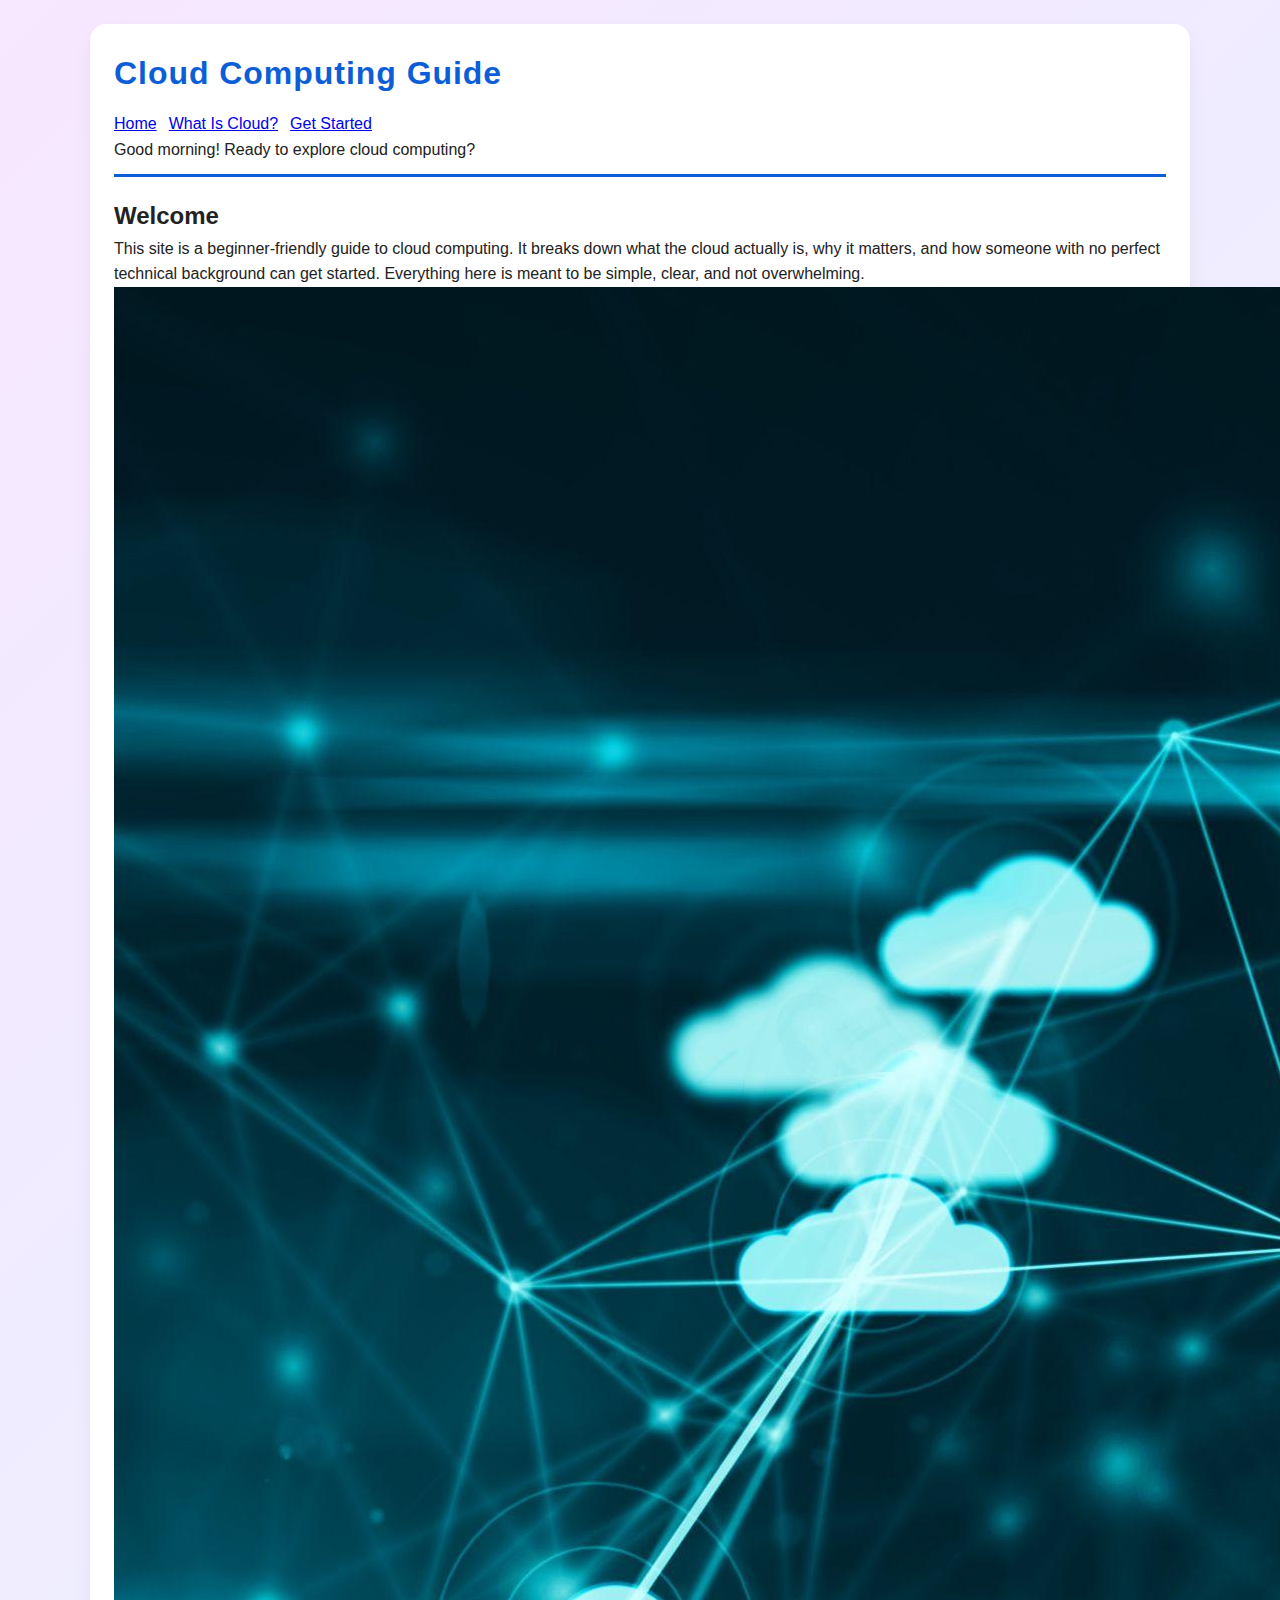
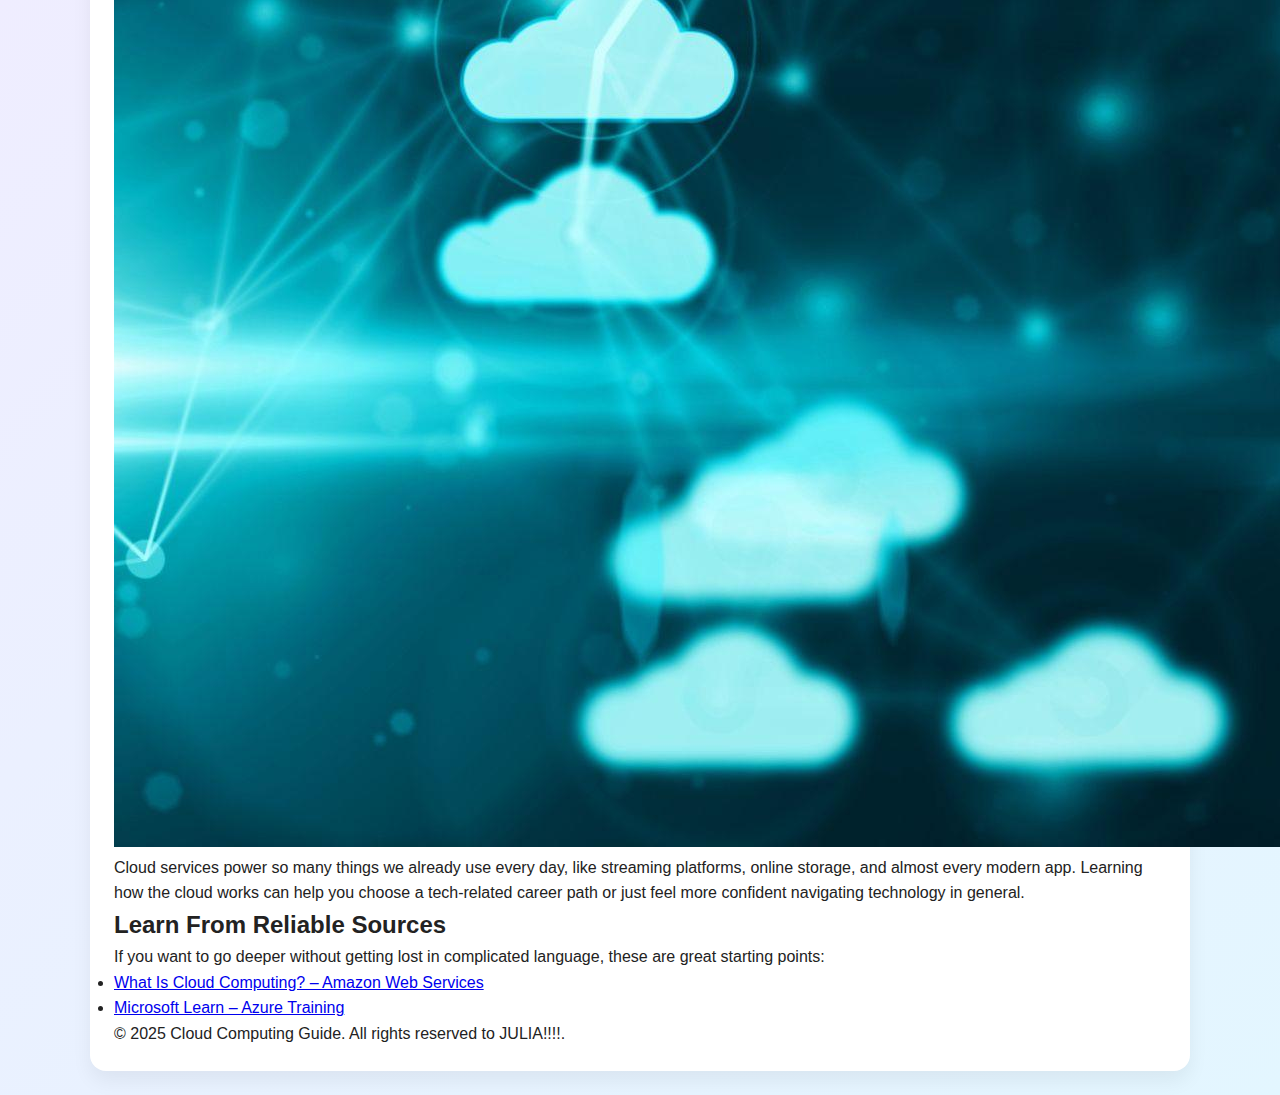
<file: htls/index.html>
<!DOCTYPE html>
<html lang="en">
<head>
    <meta charset="utf-8">
    <title>Cloud Computing Guide – Home</title>
    <meta name="viewport" content="width=device-width, initial-scale=1">
    <meta name="description" content="Introductory guide to cloud computing and how to get started in a cloud career.">
    <link rel="stylesheet" href="css/styles.css">
    <script src="js/script.js" defer></script>
</head>
<body>
<div class="wrapper">
    <header>
        <h1>Cloud Computing Guide</h1>
        <nav aria-label="Main navigation">
            <ul>
                <li><a href="index.html">Home</a></li>
                <li><a href="learn.html">What Is Cloud?</a></li>
                <li><a href="get-started.html">Get Started</a></li>
            </ul>
        </nav>
        <p id="greeting" aria-live="polite"></p>
    </header>

    <main>
        <h2>Welcome</h2>
        <p>
            This site is a beginner-friendly guide to cloud computing. It breaks down what the cloud actually is,
            why it matters, and how someone with no perfect technical background can get started. Everything here
            is meant to be simple, clear, and not overwhelming.
        </p>

        <img 
            src="images/ccphotos.jpg" 
            alt="Smartphone with a cloud icon surrounded by connected digital services"
            class="responsive">

        <p>
            Cloud services power so many things we already use every day, like streaming platforms, online storage,
            and almost every modern app. Learning how the cloud works can help you choose a tech-related career path
            or just feel more confident navigating technology in general.
        </p>

        <h2>Learn From Reliable Sources</h2>
        <p>
            If you want to go deeper without getting lost in complicated language, these are great starting points:
        </p>
        <ul>
            <li>
                <a href="https://aws.amazon.com/what-is-cloud-computing/" target="_blank" rel="noopener">
                    What Is Cloud Computing? – Amazon Web Services
                </a>
            </li>
            <li>
                <a href="https://learn.microsoft.com/en-us/training/browse/?products=azure" target="_blank" rel="noopener">
                    Microsoft Learn – Azure Training
                </a>
            </li>
        </ul>
    </main>

    <footer>
        <p>&copy; 2025 Cloud Computing Guide. All rights reserved to JULIA!!!!.</p>
    </footer>
</div>
</body>
</html>
</file>
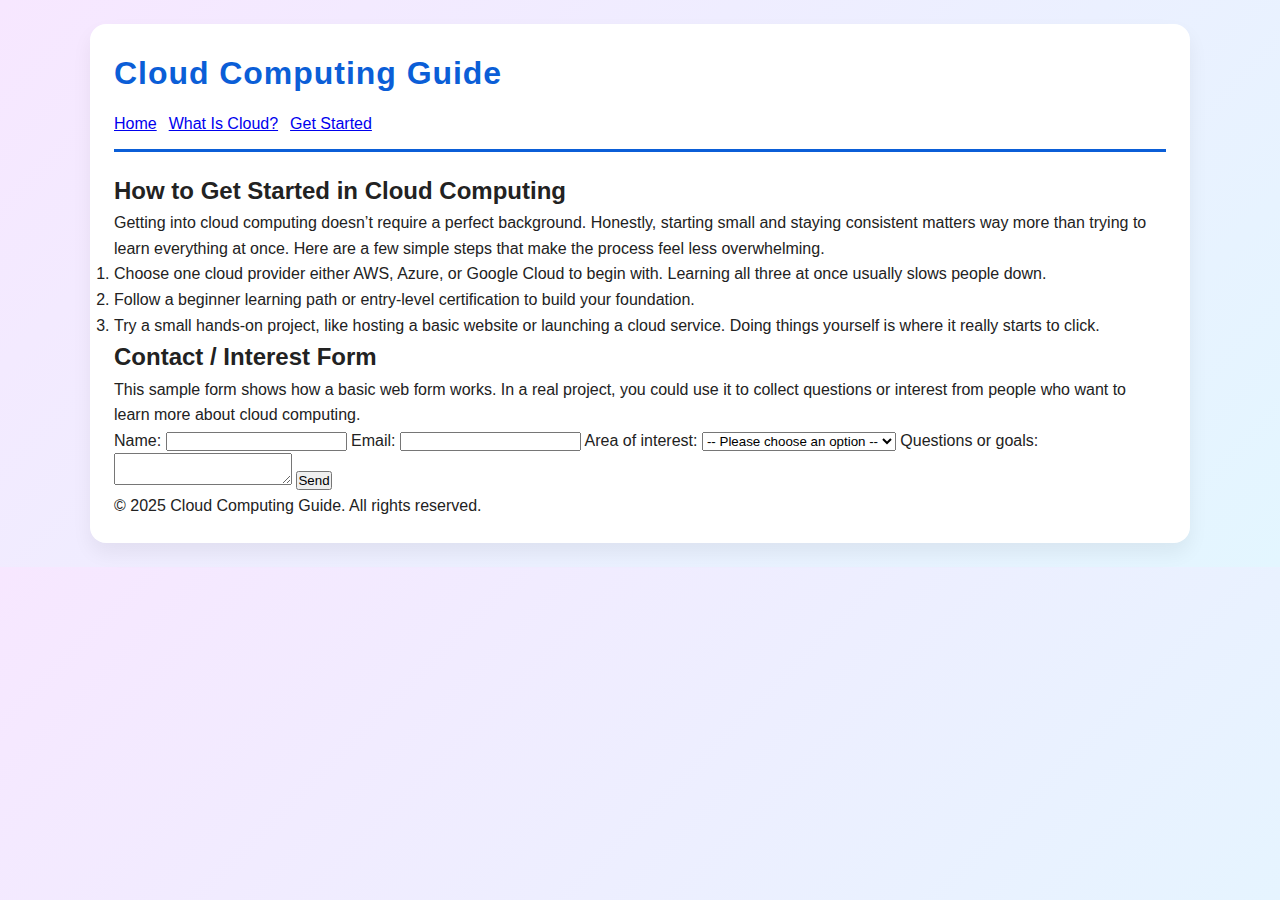
<file: htls/get-started.html>
<!DOCTYPE html>
<html lang="en">
<head>
    <meta charset="utf-8">
    <title>Cloud Computing Guide – Get Started</title>
    <meta name="viewport" content="width=device-width, initial-scale=1">
    <meta name="description" content="Steps and resources for getting started in cloud computing.">
    <link rel="stylesheet" href="css/styles.css">
    <script src="js/script.js" defer></script>
</head>
<body>
<div class="wrapper">
    <header>
        <h1>Cloud Computing Guide</h1>
        <nav aria-label="Main navigation">
            <ul>
                <li><a href="index.html">Home</a></li>
                <li><a href="learn.html">What Is Cloud?</a></li>
                <li><a href="get-started.html">Get Started</a></li>
            </ul>
        </nav>
    </header>

    <main>
        <h2>How to Get Started in Cloud Computing</h2>
        <p>
            Getting into cloud computing doesn’t require a perfect background. Honestly, starting small
            and staying consistent matters way more than trying to learn everything at once. Here are a few
            simple steps that make the process feel less overwhelming.
        </p>

        <ol>
            <li>
              Choose one cloud provider either AWS, Azure, or Google Cloud to begin with.
                Learning all three at once usually slows people down.
          </li>
            <li>
                Follow a beginner learning path or entry-level certification to build your foundation.
            </li>
            <li>
                Try a small hands-on project, like hosting a basic website or launching a cloud service.
                Doing things yourself is where it really starts to click.
            </li>
        </ol>

        <h2>Contact / Interest Form</h2>
        <p>
            This sample form shows how a basic web form works. In a real project, you could use it to collect
            questions or interest from people who want to learn more about cloud computing.
        </p>

        <form onsubmit="return validateContactForm();" aria-label="Contact form for cloud learning interest">
            <label for="name">Name:</label>
            <input type="text" id="name" name="name">

            <label for="email">Email:</label>
            <input type="email" id="email" name="email">

            <label for="interest">Area of interest:</label>
            <select id="interest" name="interest">
                <option value="">-- Please choose an option --</option>
                <option value="developer">Cloud Developer</option>
                <option value="admin">Cloud Administrator</option>
                <option value="data">Data &amp; Analytics</option>
            </select>

            <label for="message">Questions or goals:</label>
            <textarea id="message" name="message"></textarea>

            <input type="submit" value="Send">
        </form>
    </main>

    <footer>
      <p>&copy; 2025 Cloud Computing Guide. All rights reserved.</p>
    </footer>
</div>
</body>
</html>
</file>
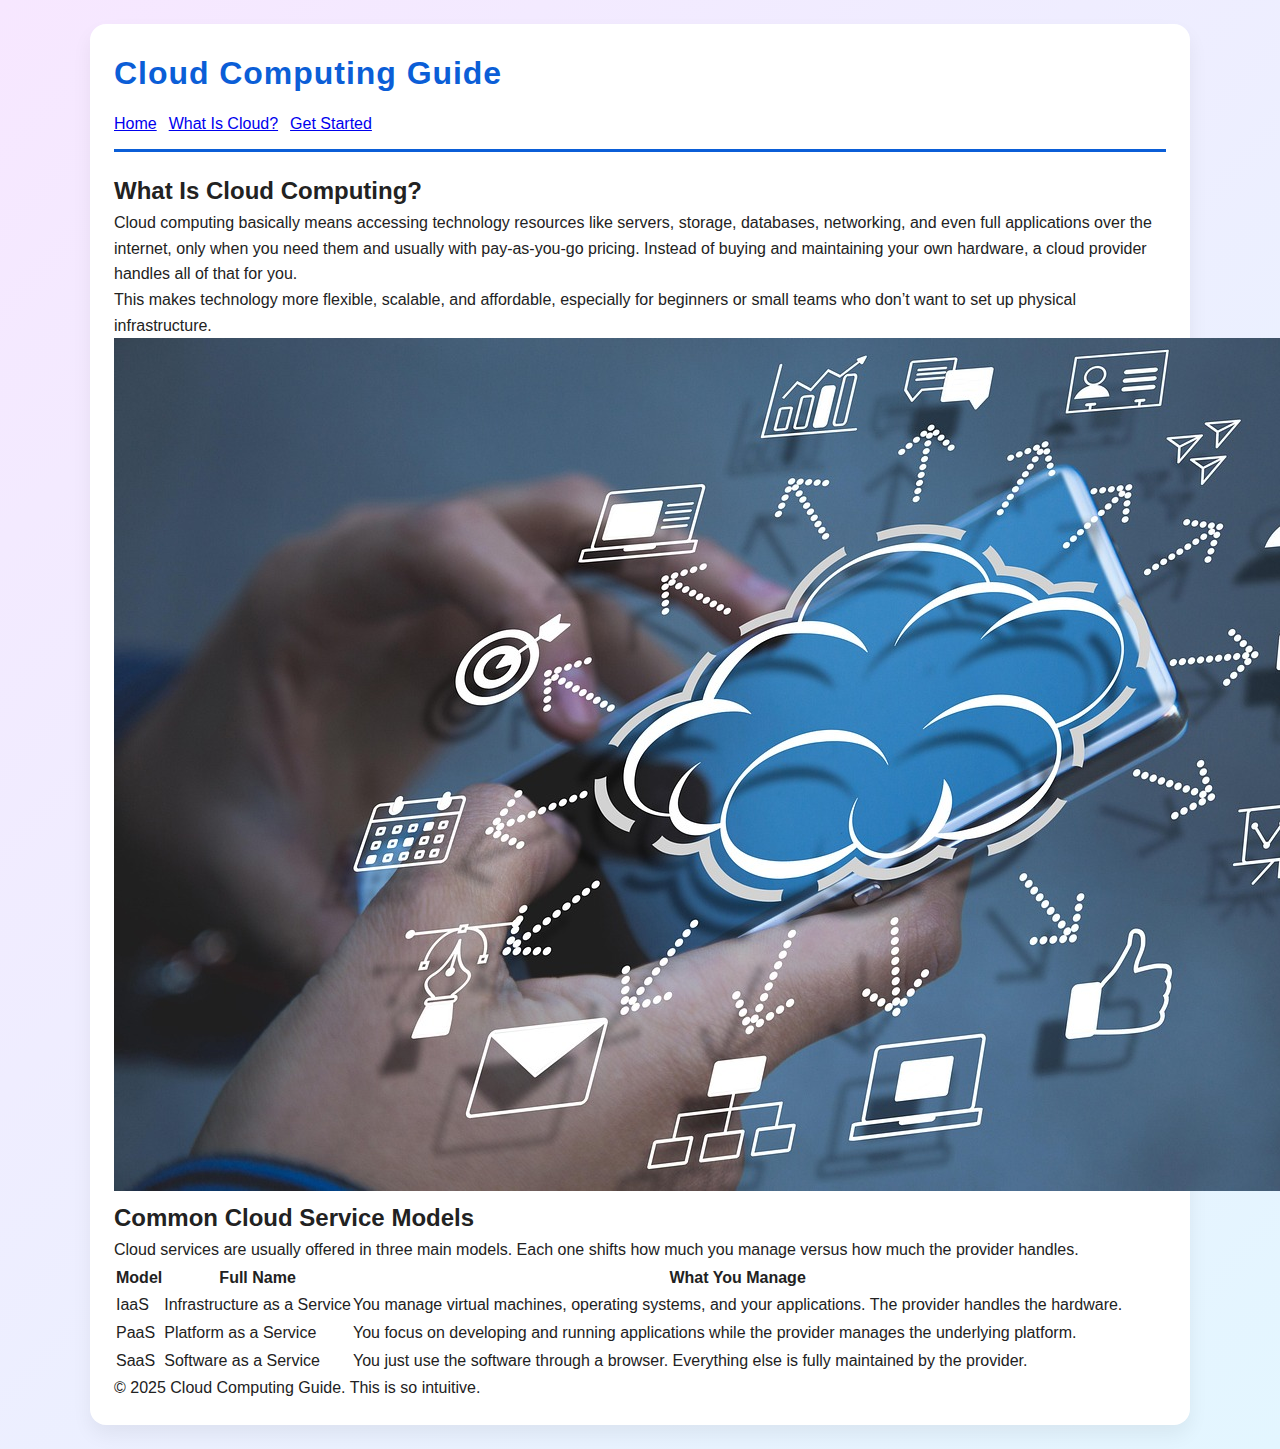
<file: htls/learn.html>
<!DOCTYPE html>
<html lang="en">
<head>
    <meta charset="utf-8">
    <title>Cloud Computing Guide – What Is Cloud?</title>
    <meta name="viewport" content="width=device-width, initial-scale=1">
    <meta name="description" content="Explanation of basic cloud computing concepts and service models.">
    <link rel="stylesheet" href="css/styles.css">
</head>
<body>
<div class="wrapper">
    <header>
        <h1>Cloud Computing Guide</h1>
        <nav aria-label="Main navigation">
            <ul>
                <li><a href="index.html">Home</a></li>
                <li><a href="learn.html">What Is Cloud?</a></li>
                <li><a href="get-started.html">Get Started</a></li>
            </ul>
        </nav>
    </header>

    <main>
        <h2>What Is Cloud Computing?</h2>
        <p>
          Cloud computing basically means accessing technology resources like servers, storage, databases,
            networking, and even full applications over the internet, only when you need them and usually with
            pay-as-you-go pricing. Instead of buying and maintaining your own hardware, a cloud provider handles
            all of that for you.
      </p>

        <p>
            This makes technology more flexible, scalable, and affordable, especially for beginners or small teams
            who don’t want to set up physical infrastructure.
        </p>

        <img 
            src="images/ccphotos2.jpg" 
            alt="Network of multiple cloud icons connected together"
            class="responsive">

        <h2>Common Cloud Service Models</h2>
        <p>
            Cloud services are usually offered in three main models. Each one shifts how much you manage
            versus how much the provider handles.
        </p>

        <table aria-label="Cloud service model comparison">
            <thead>
            <tr>
                <th scope="col">Model</th>
                <th scope="col">Full Name</th>
                <th scope="col">What You Manage</th>
            </tr>
            </thead>
            <tbody>
            <tr>
                <td data-label="Model">IaaS</td>
                <td data-label="Full Name">Infrastructure as a Service</td>
                <td data-label="What You Manage">
                    You manage virtual machines, operating systems, and your applications. The provider handles the hardware.
                </td>
            </tr>
            <tr>
                <td data-label="Model">PaaS</td>
                <td data-label="Full Name">Platform as a Service</td>
                <td data-label="What You Manage">
                    You focus on developing and running applications while the provider manages the underlying platform.
                </td>
            </tr>
            <tr>
                <td data-label="Model">SaaS</td>
                <td data-label="Full Name">Software as a Service</td>
                <td data-label="What You Manage">
                    You just use the software through a browser. Everything else is fully maintained by the provider.
                </td>
            </tr>
            </tbody>
        </table>
    </main>

    <footer>
      <p>&copy; 2025 Cloud Computing Guide. This is so intuitive.</p>
    </footer>
</div>
</body>
</html>
</file>
<file: htls/css/styles.css>
* {
    box-sizing: border-box;
    margin: 0;
    padding: 0;
}

html {
    font-size: 16px;
}

body {
    font-family: Arial, Helvetica, sans-serif;
    line-height: 1.6;
    color: #222;

    background: linear-gradient(135deg, #f7e7ff, #e3f6ff);
}


.wrapper {
    max-width: 1100px;
    margin: 1.5rem auto;
    padding: 1.5rem;
    background-color: #ffffff;
    border-radius: 16px;
    box-shadow: 0 10px 20px rgba(0, 0, 0, 0.06);
}


header {
    border-bottom: 3px solid #0b5ed7;
    padding-bottom: 0.75rem;
    margin-bottom: 1.25rem;
}

header h1 {
    font-size: 2rem;
    color: #0b5ed7;
    letter-spacing: 0.03em;
}


nav ul {
    list-style-type: none;
    margin-top: 0.75rem;
    display: flex;
    gap: 0.75rem
</file>
